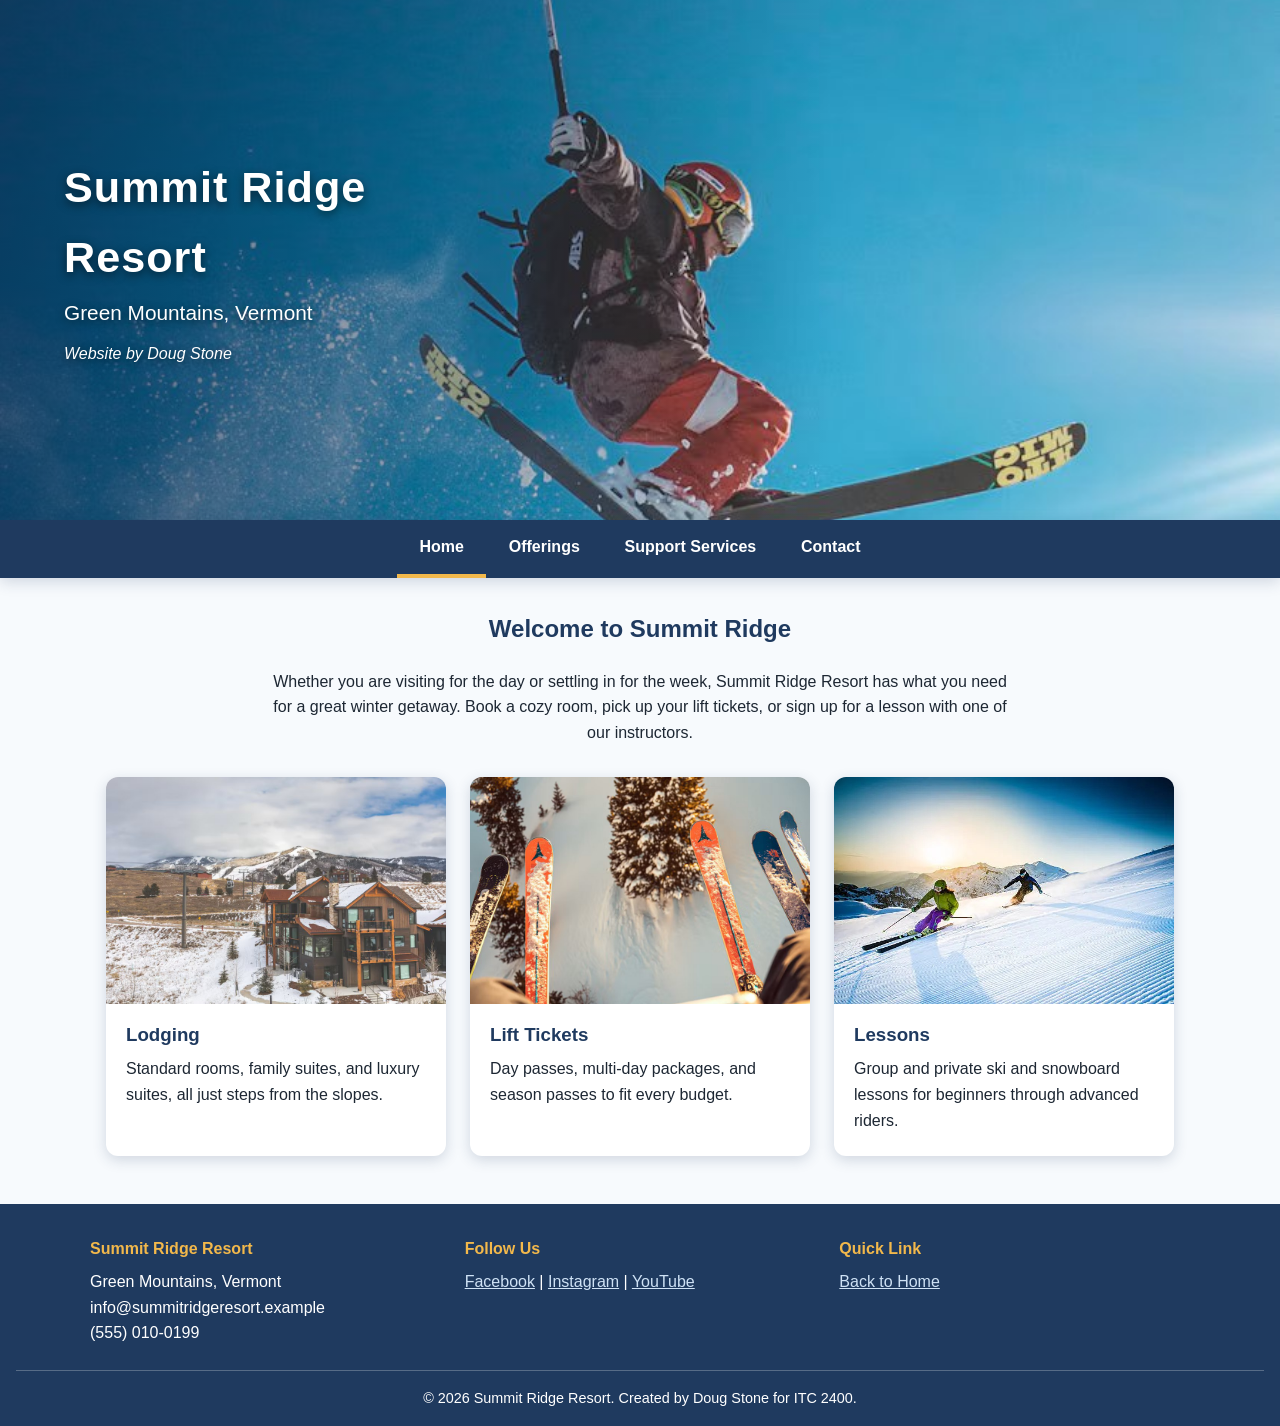
<file: index.html>
<!DOCTYPE html>
<html lang="en">
<head>
  <meta charset="utf-8">
  <meta name="viewport" content="width=device-width, initial-scale=1">
  <meta name="description" content="Summit Ridge Resort in the Green Mountains of Vermont: lodging, lift tickets, and ski and snowboard lessons.">
  <title>Summit Ridge Resort | Home</title>
  <link rel="stylesheet" href="style.css">
</head>
<body>

  <a class="skip-link" href="#main-content">Skip to main content</a>

  <header class="banner">
    <div class="banner-text">
      <h1>Summit Ridge Resort</h1>
      <p class="tagline">Green Mountains, Vermont</p>
      <p class="byline">Website by Doug Stone</p>
    </div>
  </header>

  <nav class="main-nav" aria-label="Main navigation">
    <ul>
      <li><a href="index.html" class="current" aria-current="page">Home</a></li>
      <li><a href="offerings.html">Offerings</a></li>
      <li><a href="support.html">Support Services</a></li>
      <li><a href="contact.html">Contact</a></li>
    </ul>
  </nav>

  <main id="main-content">
    <section class="welcome">
      <h2>Welcome to Summit Ridge</h2>
      <p>Whether you are visiting for the day or settling in for the week, Summit Ridge Resort has what you need for a great winter getaway. Book a cozy room, pick up your lift tickets, or sign up for a lesson with one of our instructors.</p>
    </section>

    <section class="highlights" aria-label="Resort highlights">
      <article class="card">
        <img src="images/lodging.jpg" alt="Modern timber and stone lodge with balconies beside a ski lift, with snowy mountains behind" width="900" height="600">
        <div class="card-body">
          <h3>Lodging</h3>
          <p>Standard rooms, family suites, and luxury suites, all just steps from the slopes.</p>
        </div>
      </article>

      <article class="card">
        <img class="photo-lift" src="images/lift-tickets.jpg" alt="View from a chairlift looking down at skis dangling above snowy pine trees" width="900" height="1350">
        <div class="card-body">
          <h3>Lift Tickets</h3>
          <p>Day passes, multi-day packages, and season passes to fit every budget.</p>
        </div>
      </article>

      <article class="card">
        <img src="images/lessons.jpg" alt="Two skiers carving down a groomed slope at sunset with snowy peaks behind them" width="612" height="408">
        <div class="card-body">
          <h3>Lessons</h3>
          <p>Group and private ski and snowboard lessons for beginners through advanced riders.</p>
        </div>
      </article>
    </section>
  </main>

  <footer class="site-footer">
    <div class="footer-grid">
      <div>
        <h4>Summit Ridge Resort</h4>
        <p>Green Mountains, Vermont<br>info@summitridgeresort.example<br>(555) 010-0199</p>
      </div>
      <div>
        <h4>Follow Us</h4>
        <p><a href="#">Facebook</a> | <a href="#">Instagram</a> | <a href="#">YouTube</a></p>
      </div>
      <div>
        <h4>Quick Link</h4>
        <p><a href="index.html">Back to Home</a></p>
      </div>
    </div>
    <p class="copyright">&copy; 2026 Summit Ridge Resort. Created by Doug Stone for ITC 2400.</p>
  </footer>

</body>
</html>
</file>
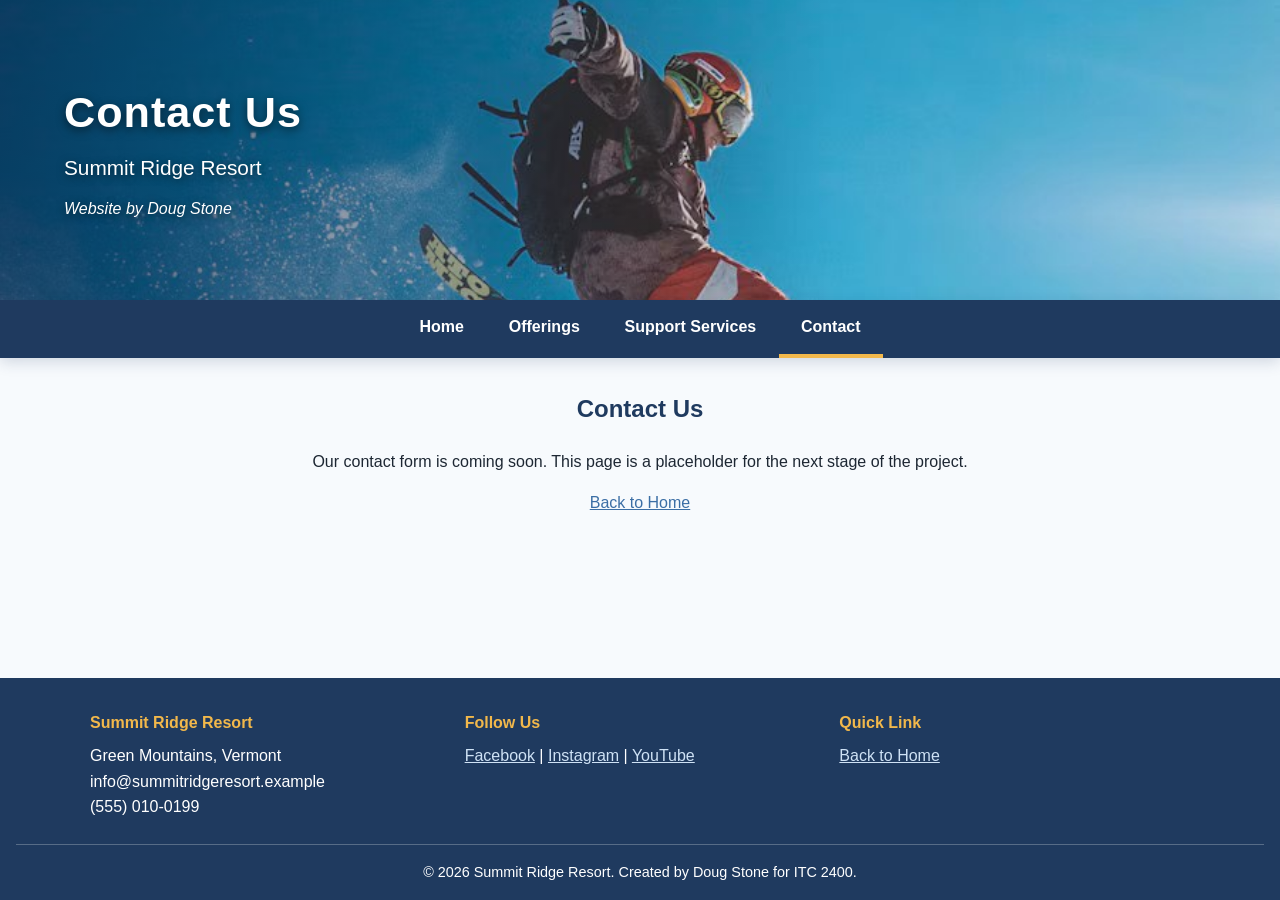
<file: contact.html>
<!DOCTYPE html>
<html lang="en">
<head>
  <meta charset="utf-8">
  <meta name="viewport" content="width=device-width, initial-scale=1">
  <meta name="description" content="Contact Summit Ridge Resort.">
  <title>Summit Ridge Resort | Contact</title>
  <link rel="stylesheet" href="style.css">
</head>
<body>

  <a class="skip-link" href="#main-content">Skip to main content</a>

  <header class="banner banner-short">
    <div class="banner-text">
      <h1>Contact Us</h1>
      <p class="tagline">Summit Ridge Resort</p>
      <p class="byline">Website by Doug Stone</p>
    </div>
  </header>

  <nav class="main-nav" aria-label="Main navigation">
    <ul>
      <li><a href="index.html">Home</a></li>
      <li><a href="offerings.html">Offerings</a></li>
      <li><a href="support.html">Support Services</a></li>
      <li><a href="contact.html" class="current" aria-current="page">Contact</a></li>
    </ul>
  </nav>

  <main id="main-content">
    <section class="intro">
      <h2>Contact Us</h2>
      <p>Our contact form is coming soon. This page is a placeholder for the next stage of the project.</p>
      <p><a href="index.html">Back to Home</a></p>
    </section>
  </main>

  <footer class="site-footer">
    <div class="footer-grid">
      <div>
        <h4>Summit Ridge Resort</h4>
        <p>Green Mountains, Vermont<br>info@summitridgeresort.example<br>(555) 010-0199</p>
      </div>
      <div>
        <h4>Follow Us</h4>
        <p><a href="#">Facebook</a> | <a href="#">Instagram</a> | <a href="#">YouTube</a></p>
      </div>
      <div>
        <h4>Quick Link</h4>
        <p><a href="index.html">Back to Home</a></p>
      </div>
    </div>
    <p class="copyright">&copy; 2026 Summit Ridge Resort. Created by Doug Stone for ITC 2400.</p>
  </footer>

</body>
</html>
</file>
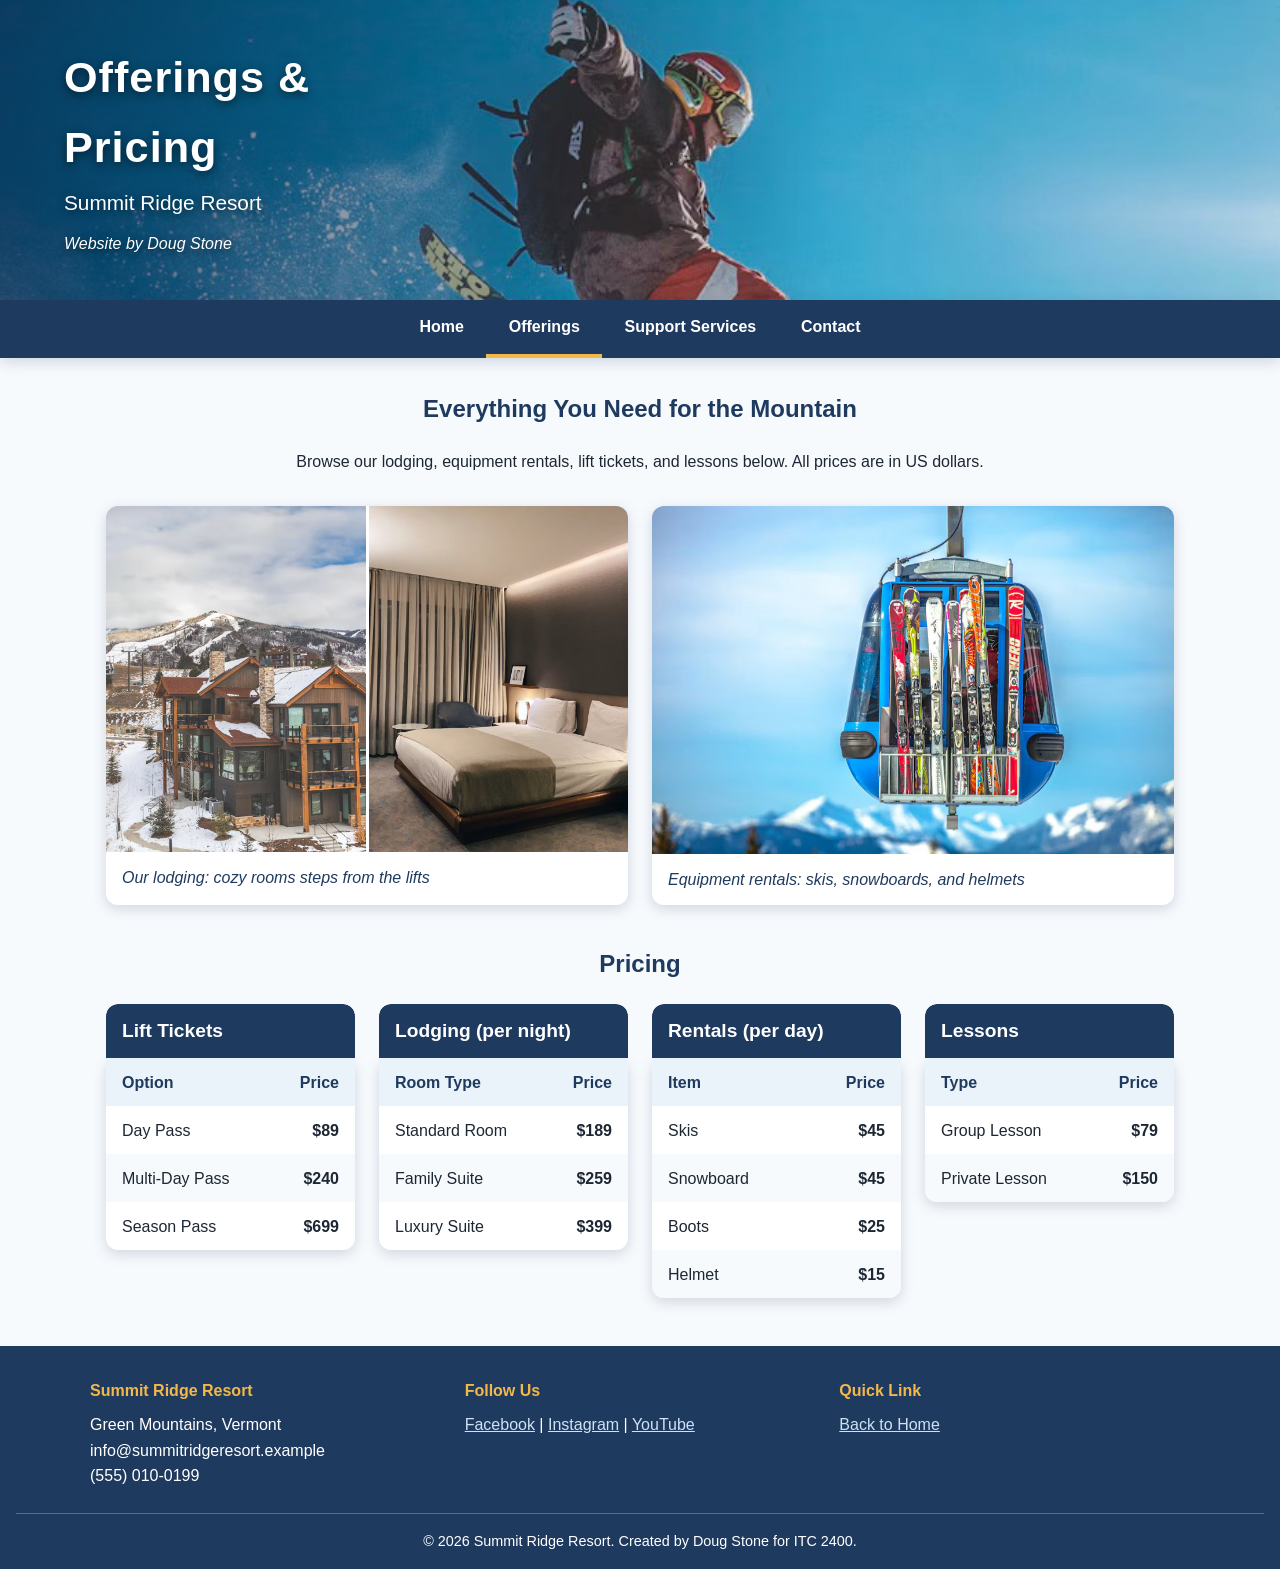
<file: offerings.html>
<!DOCTYPE html>
<html lang="en">
<head>
  <meta charset="utf-8">
  <meta name="viewport" content="width=device-width, initial-scale=1">
  <meta name="description" content="Summit Ridge Resort offerings and pricing for lift tickets, lodging, equipment rentals, and lessons.">
  <title>Summit Ridge Resort | Offerings and Pricing</title>
  <link rel="stylesheet" href="style.css">
</head>
<body>

  <a class="skip-link" href="#main-content">Skip to main content</a>

  <header class="banner banner-short">
    <div class="banner-text">
      <h1>Offerings &amp; Pricing</h1>
      <p class="tagline">Summit Ridge Resort</p>
      <p class="byline">Website by Doug Stone</p>
    </div>
  </header>

  <nav class="main-nav" aria-label="Main navigation">
    <ul>
      <li><a href="index.html">Home</a></li>
      <li><a href="offerings.html" class="current" aria-current="page">Offerings</a></li>
      <li><a href="support.html">Support Services</a></li>
      <li><a href="contact.html">Contact</a></li>
    </ul>
  </nav>

  <main id="main-content">
    <section class="intro">
      <h2>Everything You Need for the Mountain</h2>
      <p>Browse our lodging, equipment rentals, lift tickets, and lessons below. All prices are in US dollars.</p>
    </section>

    <section class="photo-pair" aria-label="Lodging and equipment rental photos">
      <figure>
        <div class="gallery">
          <img class="gallery-lodge" src="images/lodging.jpg" alt="Modern timber and stone lodge with balconies beside a ski lift, with snowy mountains behind" width="900" height="600">
          <img class="gallery-room" src="images/room.jpg" alt="Cozy guest room with a large bed, warm lamp light, and a sitting chair by the curtains" width="900" height="1600">
        </div>
        <figcaption>Our lodging: cozy rooms steps from the lifts</figcaption>
      </figure>
      <figure>
        <img src="images/rentals.jpg" alt="Blue gondola cabin carrying a rack of skis against a clear blue sky" width="900" height="600">
        <figcaption>Equipment rentals: skis, snowboards, and helmets</figcaption>
      </figure>
    </section>

    <section class="pricing" aria-labelledby="pricing-heading">
      <h2 id="pricing-heading">Pricing</h2>

      <div class="table-wrap">
        <table class="price-table">
          <caption>Lift Tickets</caption>
          <thead>
            <tr><th scope="col">Option</th><th scope="col">Price</th></tr>
          </thead>
          <tbody>
            <tr><td>Day Pass</td><td>$89</td></tr>
            <tr><td>Multi-Day Pass</td><td>$240</td></tr>
            <tr><td>Season Pass</td><td>$699</td></tr>
          </tbody>
        </table>

        <table class="price-table">
          <caption>Lodging (per night)</caption>
          <thead>
            <tr><th scope="col">Room Type</th><th scope="col">Price</th></tr>
          </thead>
          <tbody>
            <tr><td>Standard Room</td><td>$189</td></tr>
            <tr><td>Family Suite</td><td>$259</td></tr>
            <tr><td>Luxury Suite</td><td>$399</td></tr>
          </tbody>
        </table>

        <table class="price-table">
          <caption>Rentals (per day)</caption>
          <thead>
            <tr><th scope="col">Item</th><th scope="col">Price</th></tr>
          </thead>
          <tbody>
            <tr><td>Skis</td><td>$45</td></tr>
            <tr><td>Snowboard</td><td>$45</td></tr>
            <tr><td>Boots</td><td>$25</td></tr>
            <tr><td>Helmet</td><td>$15</td></tr>
          </tbody>
        </table>

        <table class="price-table">
          <caption>Lessons</caption>
          <thead>
            <tr><th scope="col">Type</th><th scope="col">Price</th></tr>
          </thead>
          <tbody>
            <tr><td>Group Lesson</td><td>$79</td></tr>
            <tr><td>Private Lesson</td><td>$150</td></tr>
          </tbody>
        </table>
      </div>
    </section>
  </main>

  <footer class="site-footer">
    <div class="footer-grid">
      <div>
        <h4>Summit Ridge Resort</h4>
        <p>Green Mountains, Vermont<br>info@summitridgeresort.example<br>(555) 010-0199</p>
      </div>
      <div>
        <h4>Follow Us</h4>
        <p><a href="#">Facebook</a> | <a href="#">Instagram</a> | <a href="#">YouTube</a></p>
      </div>
      <div>
        <h4>Quick Link</h4>
        <p><a href="index.html">Back to Home</a></p>
      </div>
    </div>
    <p class="copyright">&copy; 2026 Summit Ridge Resort. Created by Doug Stone for ITC 2400.</p>
  </footer>

</body>
</html>
</file>
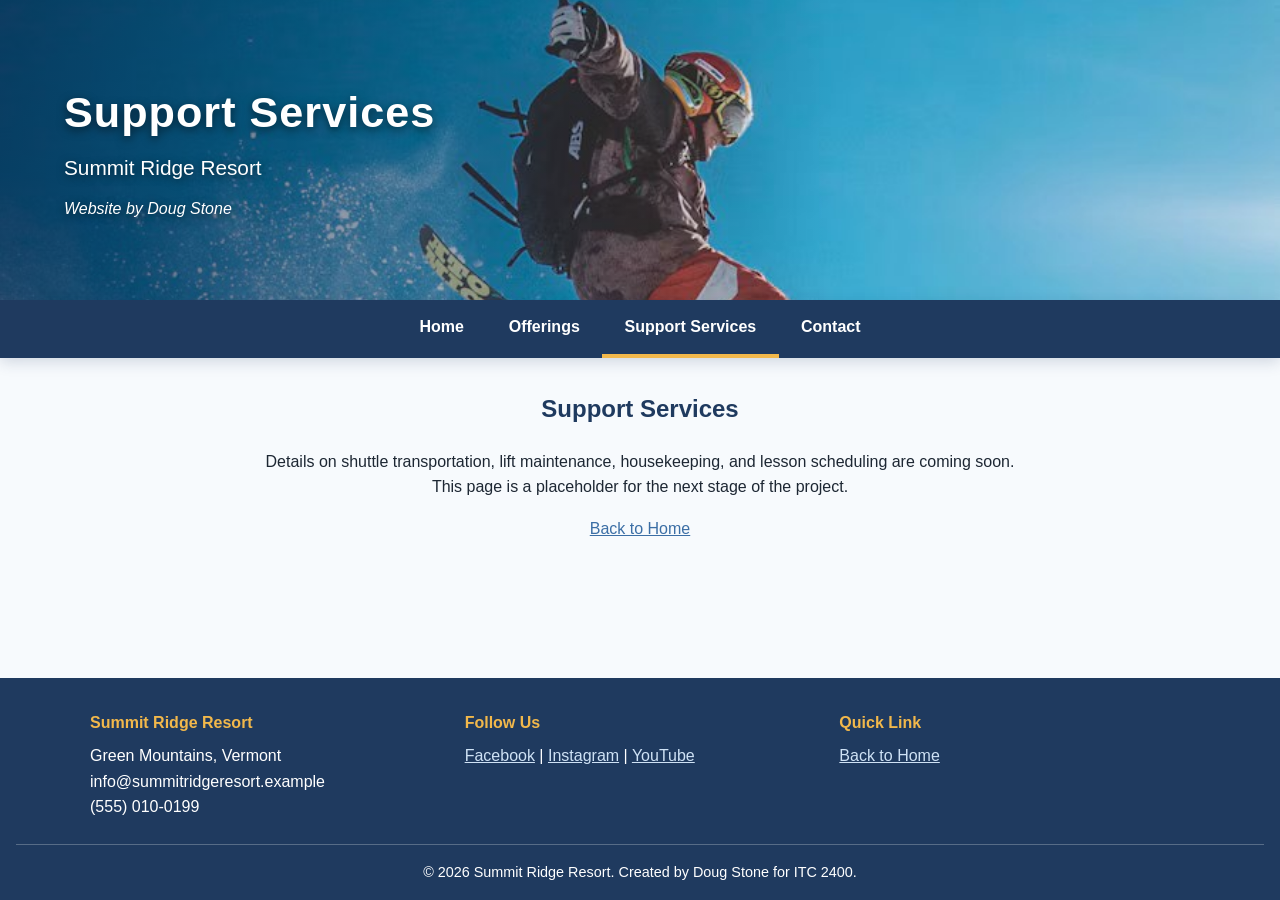
<file: support.html>
<!DOCTYPE html>
<html lang="en">
<head>
  <meta charset="utf-8">
  <meta name="viewport" content="width=device-width, initial-scale=1">
  <meta name="description" content="Summit Ridge Resort support services: shuttle, lift maintenance, housekeeping, and lesson scheduling.">
  <title>Summit Ridge Resort | Support Services</title>
  <link rel="stylesheet" href="style.css">
</head>
<body>

  <a class="skip-link" href="#main-content">Skip to main content</a>

  <header class="banner banner-short">
    <div class="banner-text">
      <h1>Support Services</h1>
      <p class="tagline">Summit Ridge Resort</p>
      <p class="byline">Website by Doug Stone</p>
    </div>
  </header>

  <nav class="main-nav" aria-label="Main navigation">
    <ul>
      <li><a href="index.html">Home</a></li>
      <li><a href="offerings.html">Offerings</a></li>
      <li><a href="support.html" class="current" aria-current="page">Support Services</a></li>
      <li><a href="contact.html">Contact</a></li>
    </ul>
  </nav>

  <main id="main-content">
    <section class="intro">
      <h2>Support Services</h2>
      <p>Details on shuttle transportation, lift maintenance, housekeeping, and lesson scheduling are coming soon. This page is a placeholder for the next stage of the project.</p>
      <p><a href="index.html">Back to Home</a></p>
    </section>
  </main>

  <footer class="site-footer">
    <div class="footer-grid">
      <div>
        <h4>Summit Ridge Resort</h4>
        <p>Green Mountains, Vermont<br>info@summitridgeresort.example<br>(555) 010-0199</p>
      </div>
      <div>
        <h4>Follow Us</h4>
        <p><a href="#">Facebook</a> | <a href="#">Instagram</a> | <a href="#">YouTube</a></p>
      </div>
      <div>
        <h4>Quick Link</h4>
        <p><a href="index.html">Back to Home</a></p>
      </div>
    </div>
    <p class="copyright">&copy; 2026 Summit Ridge Resort. Created by Doug Stone for ITC 2400.</p>
  </footer>

</body>
</html>
</file>
<file: style.css>
/* Summit Ridge Resort - external style sheet (ITC 2400) */

:root {
  --navy: #1f3a5f;
  --blue: #3b6ea5;
  --ice: #eaf2fa;
  --snow: #f7fafd;
  --wood: #8b5e3c;
  --text: #1d2733;
  --radius: 12px;
  --shadow: 0 4px 14px rgba(31, 58, 95, 0.18);
}

* {
  box-sizing: border-box;
}

body {
  margin: 0;
  font-family: "Helvetica Neue", Helvetica, Arial, sans-serif;
  line-height: 1.6;
  color: var(--text);
  background: var(--snow);
  min-height: 100vh;
  display: flex;
  flex-direction: column;
}

img {
  max-width: 100%;
  height: auto;
  display: block;
}

a {
  color: var(--blue);
}

a:hover,
a:focus {
  color: var(--wood);
}

/* ---------- Accessibility helpers ---------- */
.skip-link {
  position: absolute;
  left: -999px;
  top: 0;
  background: #fff;
  color: var(--navy);
  padding: 0.6rem 1rem;
  z-index: 100;
}

.skip-link:focus {
  left: 0;
}

a:focus-visible {
  outline: 3px solid #f2b84b;
  outline-offset: 2px;
}

/* ---------- Banner ---------- */
.banner {
  min-height: 520px;
  background: linear-gradient(90deg, rgba(10, 35, 70, 0.7) 0%, rgba(10, 35, 70, 0.35) 38%, rgba(10, 35, 70, 0) 65%),
              url("images/banner.jpg") center 50% / cover no-repeat;
  display: flex;
  align-items: center;
  justify-content: flex-start;
  text-align: left;
  color: #fff;
  padding: 2rem 5vw;
}

.banner-short {
  min-height: 300px;
}

.banner-text {
  max-width: 400px;
}

.banner-text h1 {
  margin: 0 0 0.25rem;
  font-size: 2.7rem;
  letter-spacing: 1px;
  text-shadow: 0 3px 10px rgba(0, 0, 0, 0.55);
}

.tagline {
  margin: 0;
  font-size: 1.3rem;
  text-shadow: 0 2px 8px rgba(0, 0, 0, 0.55);
}

.byline {
  margin: 0.75rem 0 0;
  font-size: 1rem;
  font-style: italic;
  text-shadow: 0 2px 8px rgba(0, 0, 0, 0.55);
}

/* ---------- Navigation (unordered list) ---------- */
.main-nav {
  background: var(--navy);
  position: sticky;
  top: 0;
  z-index: 10;
  box-shadow: var(--shadow);
}

.main-nav ul {
  list-style: none;
  margin: 0;
  padding: 0;
  display: flex;
  justify-content: center;
  flex-wrap: wrap;
}

.main-nav a {
  display: block;
  padding: 0.9rem 1.4rem;
  color: #fff;
  text-decoration: none;
  font-weight: bold;
  border-bottom: 4px solid transparent;
  transition: background 0.2s, border-color 0.2s;
}

.main-nav a:hover,
.main-nav a:focus {
  background: var(--blue);
  color: #fff;
  border-bottom-color: #fff;
}

.main-nav a:visited {
  color: #fff;
}

.main-nav a.current {
  border-bottom-color: #f2b84b;
}

/* ---------- Main content ---------- */
main {
  flex: 1;
  width: 100%;
  max-width: 1100px;
  margin: 0 auto;
  padding: 2rem 1rem 3rem;
}

h2 {
  color: var(--navy);
  margin-top: 0;
}

.welcome,
.intro {
  text-align: center;
  max-width: 750px;
  margin: 0 auto 2rem;
}

/* ---------- Home page cards (CSS Grid) ---------- */
.highlights {
  display: grid;
  grid-template-columns: repeat(3, 1fr);
  gap: 1.5rem;
}

.card {
  background: #fff;
  border-radius: var(--radius);
  box-shadow: var(--shadow);
  overflow: hidden;
  transition: transform 0.25s, box-shadow 0.25s;
}

.card:hover {
  transform: translateY(-6px);
  box-shadow: 0 10px 24px rgba(31, 58, 95, 0.28);
}

.card img {
  width: 100%;
  aspect-ratio: 3 / 2;
  object-fit: cover;
}

.card img.photo-lift {
  object-position: 50% 45%;
}

.card-body {
  padding: 1rem 1.25rem 1.4rem;
}

.card-body h3 {
  margin: 0 0 0.4rem;
  color: var(--navy);
}

.card-body p {
  margin: 0;
}

/* ---------- Offerings page ---------- */
.photo-pair {
  display: grid;
  grid-template-columns: 1fr 1fr;
  gap: 1.5rem;
  margin-bottom: 2.5rem;
}

.photo-pair figure {
  margin: 0;
  background: #fff;
  border-radius: var(--radius);
  box-shadow: var(--shadow);
  overflow: hidden;
}

.gallery {
  display: grid;
  grid-template-columns: 1fr 1fr;
  gap: 3px;
}

.photo-pair .gallery img {
  width: 100%;
  aspect-ratio: 3 / 4;
  object-fit: cover;
}

.gallery-lodge {
  object-position: 72% 50%;
}

.gallery-room {
  object-position: 50% 68%;
}

.photo-pair img {
  width: 100%;
  aspect-ratio: 3 / 2;
  object-fit: cover;
  transition: transform 0.4s;
}

.photo-pair figure:hover img {
  transform: scale(1.04);
}

.photo-pair figcaption {
  padding: 0.8rem 1rem;
  font-style: italic;
  color: var(--navy);
}

/* Pricing: border-free, responsive tables */
.pricing h2 {
  text-align: center;
}

.table-wrap {
  display: grid;
  grid-template-columns: repeat(auto-fit, minmax(230px, 1fr));
  gap: 1.5rem;
  align-items: start;
}

.price-table {
  width: 100%;
  border-collapse: collapse;
  border: none;
  background: #fff;
  border-radius: var(--radius);
  box-shadow: var(--shadow);
  overflow: hidden;
}

.price-table caption {
  caption-side: top;
  text-align: left;
  font-size: 1.2rem;
  font-weight: bold;
  color: #fff;
  background: var(--navy);
  padding: 0.75rem 1rem;
  border-radius: var(--radius) var(--radius) 0 0;
}

.price-table th,
.price-table td {
  border: none;
  padding: 0.7rem 1rem;
  text-align: left;
}

.price-table th {
  background: var(--ice);
  color: var(--navy);
}

.price-table th:last-child,
.price-table td:last-child {
  text-align: right;
}

.price-table tbody tr:nth-child(even) {
  background: var(--snow);
}

.price-table tbody tr:hover {
  background: var(--ice);
}

.price-table td:last-child {
  font-weight: bold;
}

/* ---------- Footer ---------- */
.site-footer {
  background: var(--navy);
  color: #fff;
  padding: 2rem 1rem 1rem;
}

.site-footer a {
  color: #cfe2f5;
}

.site-footer a:hover,
.site-footer a:focus {
  color: #f2b84b;
}

.footer-grid {
  max-width: 1100px;
  margin: 0 auto;
  display: grid;
  grid-template-columns: repeat(3, 1fr);
  gap: 1.5rem;
}

.site-footer h4 {
  margin: 0 0 0.5rem;
  color: #f2b84b;
}

.site-footer p {
  margin: 0;
}

.site-footer .copyright {
  text-align: center;
  margin-top: 1.5rem;
  padding-top: 1rem;
  border-top: 1px solid rgba(255, 255, 255, 0.25);
  font-size: 0.9rem;
}

/* ---------- Responsive design ---------- */
@media (max-width: 900px) {
  .highlights {
    grid-template-columns: repeat(2, 1fr);
  }

  .banner-text h1 {
    font-size: 2.4rem;
  }
}

@media (max-width: 640px) {
  .banner {
    min-height: 440px;
    align-items: flex-end;
    justify-content: center;
    text-align: center;
    padding: 2rem 1rem;
    background: linear-gradient(0deg, rgba(10, 35, 70, 0.8) 0%, rgba(10, 35, 70, 0.45) 35%, rgba(10, 35, 70, 0) 65%),
                url("images/banner.jpg") center 55% / cover no-repeat;
  }

  .banner-short {
    min-height: 320px;
  }

  .banner-text h1 {
    font-size: 1.9rem;
  }

  .tagline {
    font-size: 1.05rem;
  }

  .highlights,
  .photo-pair,
  .footer-grid {
    grid-template-columns: 1fr;
  }

  .main-nav ul {
    flex-direction: column;
  }

  .main-nav a {
    text-align: center;
    padding: 0.8rem 1rem;
  }

  .footer-grid {
    text-align: center;
  }
}
</file>
